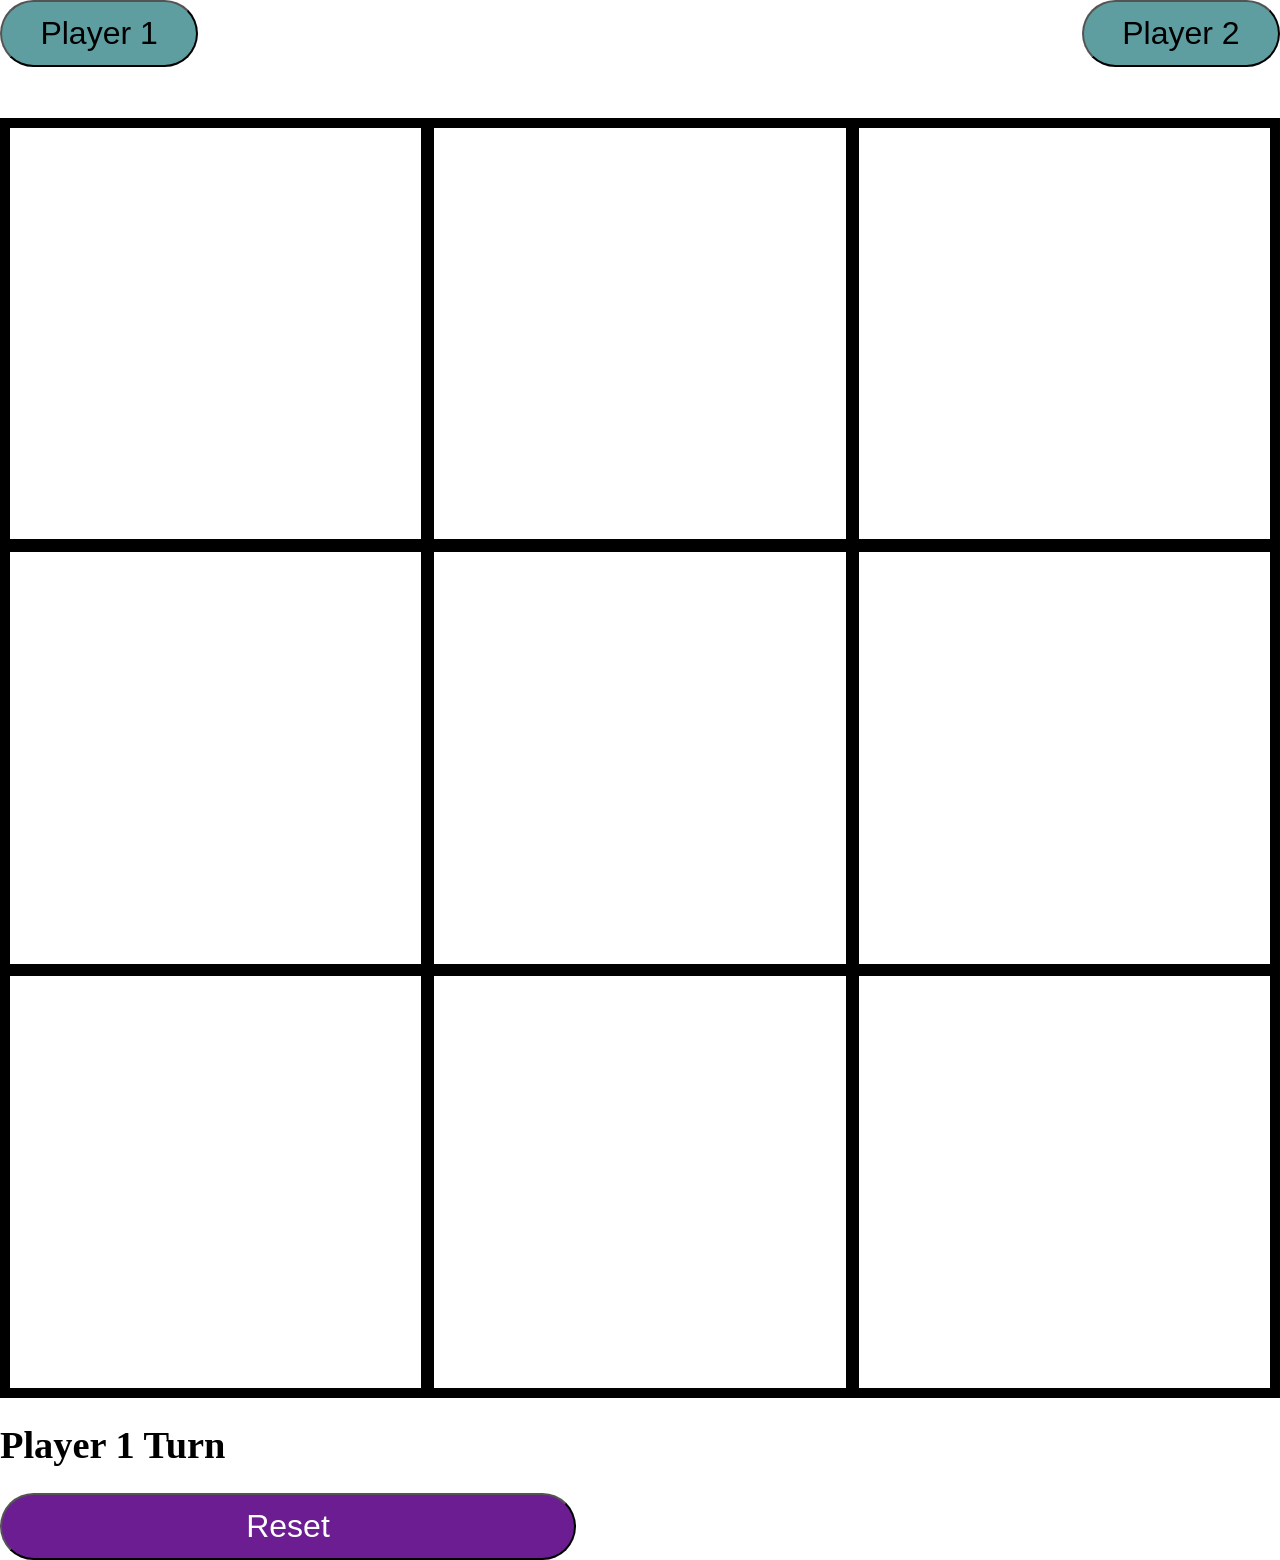
<file: index.html>
<!DOCTYPE html>
<html>
	<head>
		<title>Tic Tae Toe</title>
		<link rel="stylesheet" href="styles8.css" type="text/css"/>
		<meta charset="UTF-8"/>
		<meta name="viewport" content="width=device-width, initial-scale=1.0, original-scale=1.0"/>
	</head>
	<body>
		<section class="container">
			<section class="playerDisplay">
				<button class="playerButton">Player 1</button>
				<button class="playerButton">Player 2</button>
			</section>
			<section class="gameGridContainer">
				<div class="square square0"></div>
				<div class="square square1"></div>
				<div class="square square2"></div>
				<div class="square square3"></div>
				<div class="square square4"></div>
				<div class="square square5"></div>
				<div class="square square6"></div>
				<div class="square square7"></div>
				<div class="square square8"></div>
			</section>
			<section class="turnDisplay">
				<h2 class="turnText">Player 1 Turn</h2>
			</section>
			<button class ='resetButton'> Reset</button>
		</section>
		
		<script src="tictactoe.js"></script>
	</body>
</html>
</file>
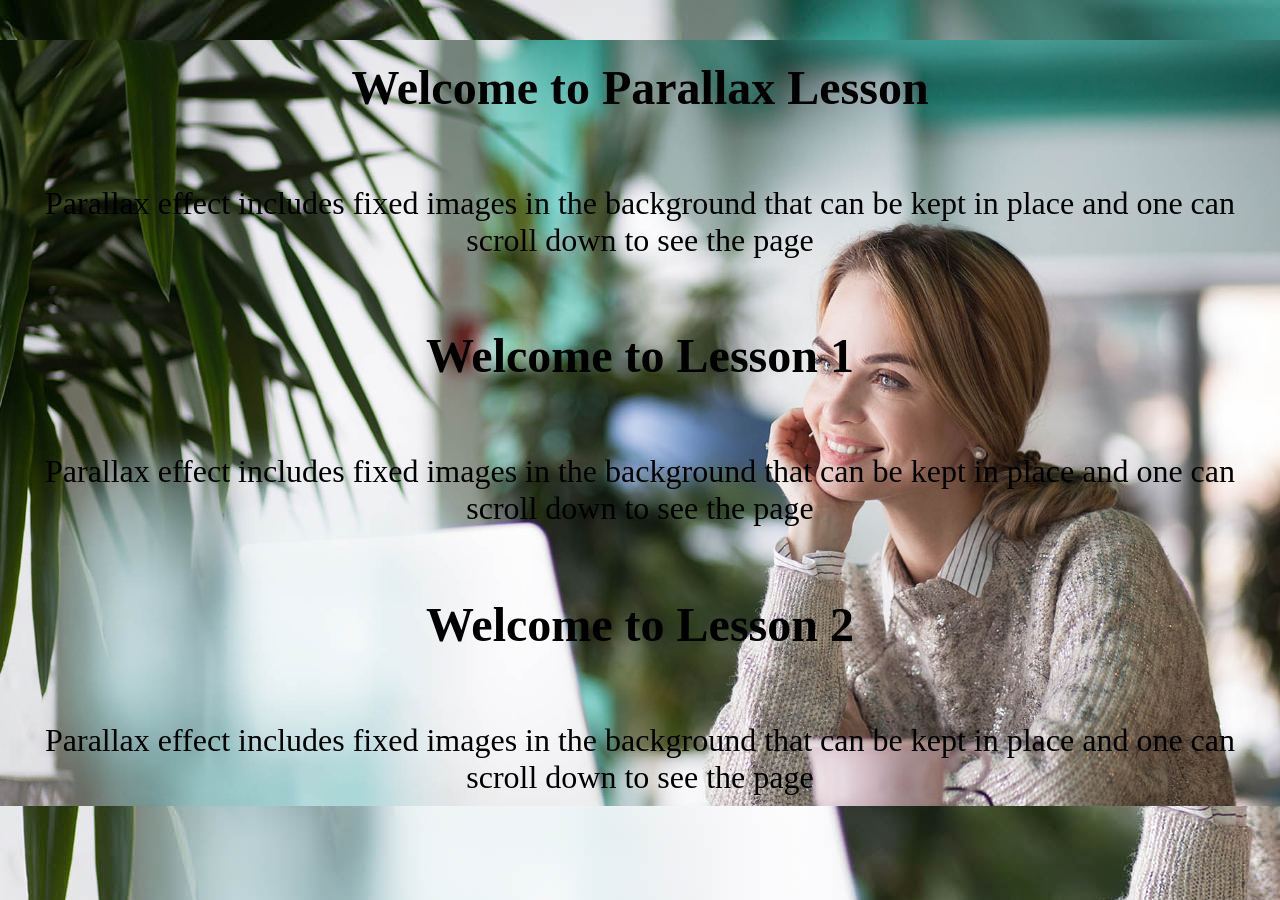
<file: indexx-beginner.html>
<!DOCTYPE html>
<html>
	<head>
		<title>Parallax Website</title>
		<link rel="stylesheet" href="styles.css" type="text/css"/>
		<meta charset="UTF-8"/>
		<meta name="viewport" content="width=device-width, initial-scale=1.0, original-scale=1.0"/>
	</head>
	<body>
		<section id="parallax">
			<div class="container">
				<div class="section1">
					<h2>Welcome to Parallax Lesson</h2>
					<p>Parallax effect includes fixed images in the background that can be kept in place 
					and one can scroll down to see the page</p>
				</div>
				
				<div class="section2">
					<h2>Welcome to Lesson 1</h2>
					<p>Parallax effect includes fixed images in the background that can be kept in place 
					and one can scroll down to see the page</p>
				</div>
				
				<div class="section3">
					<h2>Welcome to Lesson 2</h2>
					<p>Parallax effect includes fixed images in the background that can be kept in place 
					and one can scroll down to see the page</p>
				</div>
			</div>
		</section>
	</body>
</html>
</file>
<file: styles8.css>
html{
	box-sizing: border-box;
}

*,
*:before,
*:after{
	box-sizing: inherit;
}

body{
	margin: 0px;
	height: 100vh;
	display: grid;
}

.outerContainer{
	margin: 5% 0;
	width: 40%;
	max-width: 450px;
	display: grid;
	align-self: center;
	justify-self: center;
}

.playerDisplay{
	align-self: center;
	justify-self: center;
	width: 100%;
	margin-bottom: 4vw;
	display: flex;
	justify-content: space-between;
}

.playerButton{
	font-size: clamp(1.5rem, 2.5vw, 32px);
	justify-content: space-between;
	padding: 1vw 3vw;
	border-radius: 5rem;
	background-color: cadetblue;
}

.gameGridContainer{
	font-family: 'Fredoka One', sans-serif;
	align-self: center;
	justify-self: center;
	width: 100%;
	background-color: black;
	display: grid;
	border: 10px solid black;
	grid-template-rows: 1fr 1fr 1fr;
	grid-template-columns: 1fr 1fr 1fr;
	grid-gap: 1vw;
}

.square{
	background-color: white;
	height: 0;
	padding-bottom: 100%;
	text-align: center;
	font-size: 10.5vw;
	font-size: clamp (2rem, 10.5vw, 119px);
	cursor: pointer;
}

.turnDisplay{
	font-size: 2rem;
	justify-self: center;
	align-self: center;
	margin: 2vw 0;
}

.turnDisplay > h2{
	margin: 0;
	font-size: clamp(2rem, 3vw, 50px);
}

.resetButton{
	background-color: rgb(108, 29, 145);
	color: white;
	width: 45%;
	padding: 1vw 3vw;
	font-size: clamp(1.5rem, 2.5vw, 32px);
	border-radius: 5rem;
	justify-self: center;
	align-self: center;
}

@ media only screen and (max-width: 800px){
	.outerContainer{
		width: 60%;
		max-width: 600px;
	}
	
	.square{
		font-size: 15vw;
	}
}

@media only screen and (max-width: 500px){
	.outerContainer{
		width: 80%;
		max-width: 400px;
	}
	.square{
		font-size: 20vw;
	}
}
</file>
<file: styles.css>
body{
	margin: 0px;
	padding: 0px;
	font-family: verdatta sans-seriff;
	box-sizing: border-box;
	background: url(backgroundimage.jpg) 
}

#parallax{
	background: url(backgroundimage.jpg) ;
	background-attachment: fixed;
	background-position: center;
	background-repeat: no-repeat;
	background-size: cover;
	
}

#parallax h2{
	font-weight: bold;
	font-size: 3em;
	text-align: center;
	color: #000000;
	padding: 20px;
}

#parallax p{
	font-size: 2em;
	text-align: center;
	padding: 10px;
}
</file>
